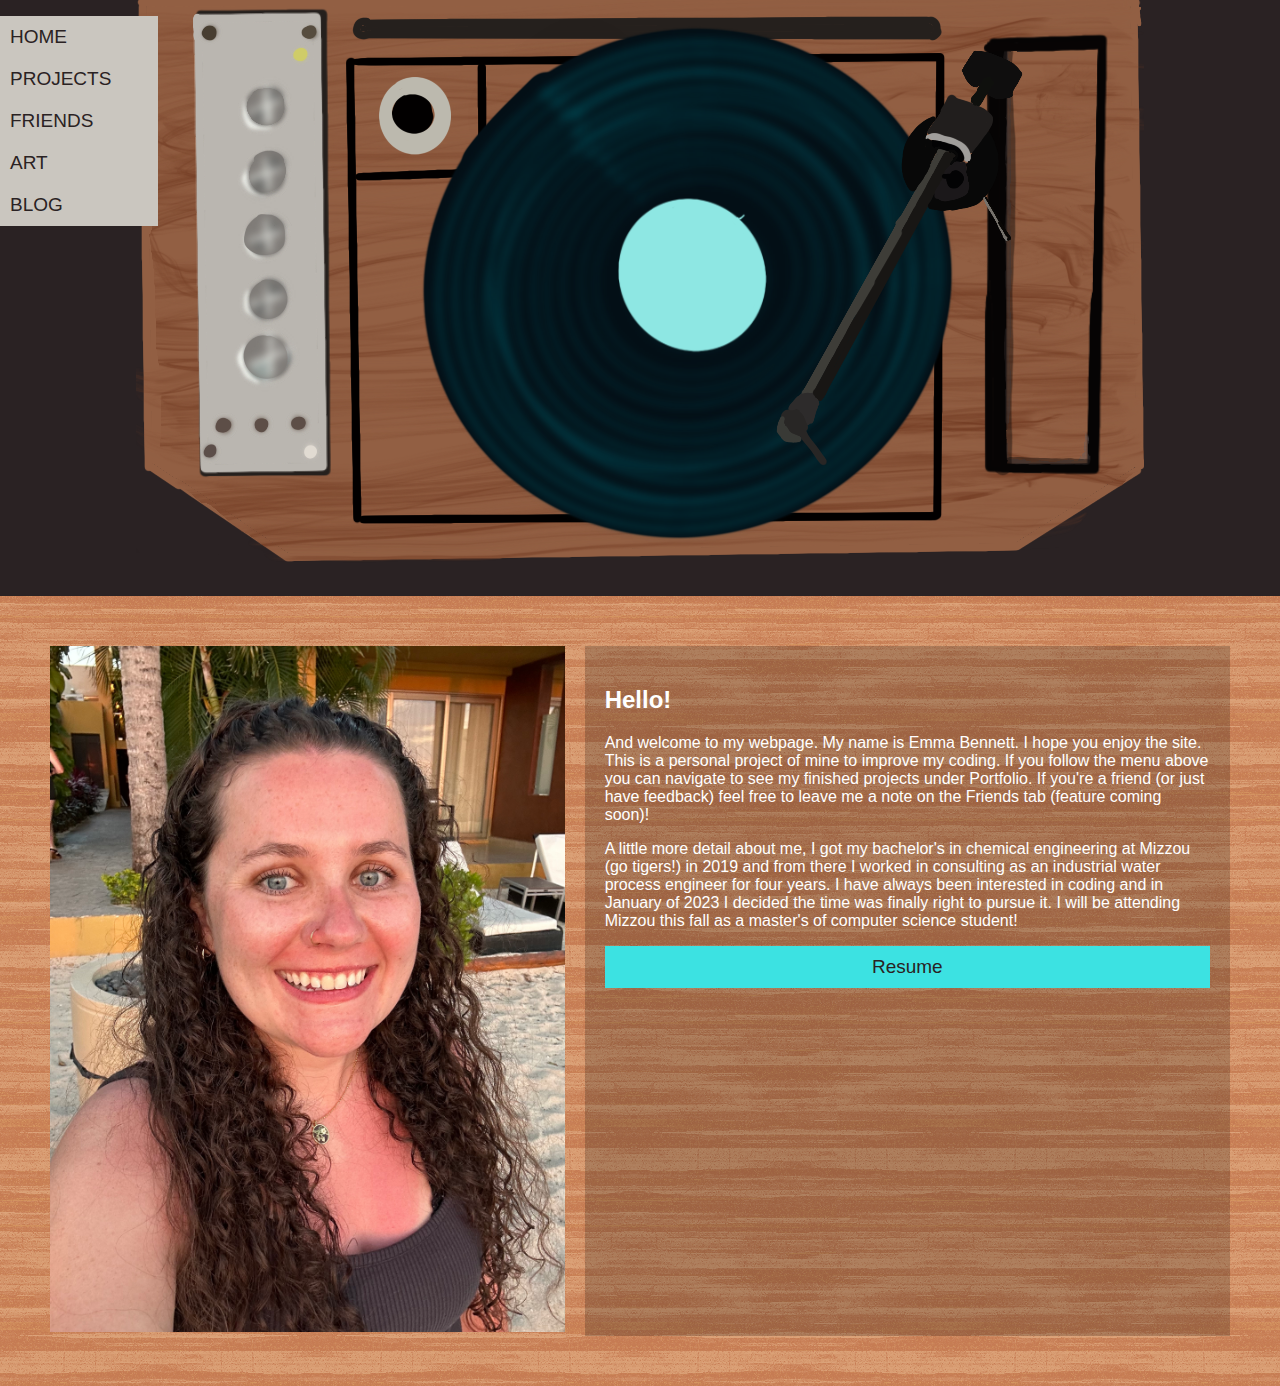
<file: index.html>
<!DOCTYPE html>
<html lang="en">
<head>
    <meta charset="UTF-8">
    <meta http-equiv="X-UA-Compatible" content="IE=edge">
    <meta name="viewport" content="width=device-width, initial-scale=1.0">
    <link rel="stylesheet" href="css/styles.css">
    <title>Emma's Website</title>
</head>
<body>
    <!--Wrapper to be background behind menu-->
    <div class="wrapper">
        <!-- Top half of page-->
        <section class="record-player">
            <!-- Navigation Menu-->
            <nav class="nav-menu">
                <ul>
                    <li><a href="index.html">Home</a></li>
                    <li><a href="projects.html">Projects</a></li>
                    <li><a href="friends.html">Friends</a></li>
                    <li><a href="art.html">Art</a></li>
                    <li><a href="blog.html">Blog</a></li>
                </ul>
            </nav>
            <img class="record" id="record" src="img/record.PNG" alt="record">
            <img class="arm" src="img/arm.PNG" alt="record player arm">
        </section>
        <!-- Bottom half of page where about me info will be-->
        <section class="bottom-area">
            <div class="pictures">
                <img class="selfie" src="img/emma.jpeg" alt="lady on beach at sunset, sunburnt">
            </div>
            <div class="bio">
                <h2>Hello!</h2>
                <p>
                And welcome to my webpage. My name is Emma Bennett. I hope you enjoy the site. This is a personal project of mine to improve my coding. If you follow the menu above you can navigate to see my finished projects under Portfolio. If you're a friend (or just have feedback) feel free to leave me a note on the Friends tab (feature coming soon)!
                </p>
                <p>
                A little more detail about me, I got my bachelor's in chemical engineering at Mizzou (go tigers!) in 2019 and from there I worked in consulting as an industrial water process engineer for four years. I have always been interested in coding and in January of 2023 I decided the time was finally right to pursue it. I will be attending Mizzou this fall as a master's of computer science student!
                </p>
                <a href="img/Resume 2023.pdf" class="resume">Resume</a>
            </div>
        </section>
    </div>
</body>
</html>
</file>
<file: css/styles.css>
:root {
    --color-teal: hsl(181deg, 100%, 31%);
    --color-record-black: hsl(197deg, 100%, 8%);
    --color-record-teal: hsl(191deg, 100%, 14%);
    --color-record-label: hsl(180deg, 74%, 56%);
    --color-table-dark: hsl(14deg, 86%, 25%);
    --color-table-light: hsl(21deg, 50%, 55%);
    --color-panel: hsl(38deg, 9%, 77%);
    --color-panel-shadow: hsl(162deg, 3%, 45%);
    --color-dark: hsl(359deg, 10%, 15%);
}

html, body {
    box-sizing: border-box;
    font-family: Verdana, Geneva, Tahoma, sans-serif;
    color: white;
    margin: 0;
    padding: 0;
}

.record-player {
    background-color: var(--color-dark);
    background-image: url(../img/table.PNG);
    background-repeat: no-repeat;
    background-position: center;
    background-size: auto 100%;
    color: white;
    display: grid;
    gap: 20px;
    grid-template-areas: 
        'nav record-space panel'
        'nav record-space panel'
        'nav record-space panel'
        'nav record-space panel'
        'nav record-space panel';
    max-width: 100%;
    max-height: 75%;
    margin: auto;
    box-sizing: border-box;
}

.record,
.arm {
    grid-area: record-space;
    max-width: 100%;
    max-height: 100%;
    margin: auto;
}

.record {
    position: relative;
    animation: rotation 2s infinite linear;
}

.arm {
    position: relative;
}

@keyframes rotation {
    from {
        transform: rotate(0deg);
    }
    to {
        transform: rotate(359deg);
    }
}

.nav-menu {
    grid-area: nav;
    position: sticky;
    top: 0;
}

.nav-menu ul {
    display: grid;
    gap: 0;
    padding: 0;
    list-style: none;
}

.nav-menu a {
    background-color: var(--color-panel);
    display: block;
    text-decoration: none;
    padding: 10px;
    text-align: left;
    color: var(--color-dark);
    font-size: 19px;
    text-transform: uppercase;
    box-shadow: var(--color-panel-shadow);
}

.nav-menu a:hover {
    background-color: var(--color-dark);
    color: var(--color-panel);
}

.bottom-area {
    background-image: url("../img/wood-pattern.png");
    background-color: var(--color-table-light);
    padding: 50px;
    display: grid;
    gap: 20px;
    grid-template-areas: 
        'pictures'
        'bio';
}

.selfie {
    max-width: 100%;
    height: auto;
    grid-area: pictures;
}

.bio {
    grid-area: bio;
    padding: 20px;
    background-color: hsla(0, 0%, 0%, 0.2);
}

.resume {
    background-color: var(--color-record-label);
    display: block;
    text-decoration: none;
    padding: 10px;
    text-align: center;
    color: var(--color-dark);
    font-size: 19px;
    box-shadow: var(--color-panel-shadow);
}

.resume:hover {
    background-color: var(--color-record-teal);
    color: var(--color-record-label);
}

@media (max-width: 700px) {
    .bottom-area {
        grid-template-areas: 
            'pictures'
            'bio';
    }
}

@media (min-width: 701px) {
    .bottom-area {
        grid-template-areas: 'pictures bio';
    }
}

@media only screen and (max-width: 1200px) {
    .nav-menu a {
        font-size: 14px; /* Adjust for medium screens */
    }
}

@media only screen and (max-width: 700px) {
    .nav-menu a {
        font-size: 8px; /* Adjust for smaller screens */
    }
}
</file>
